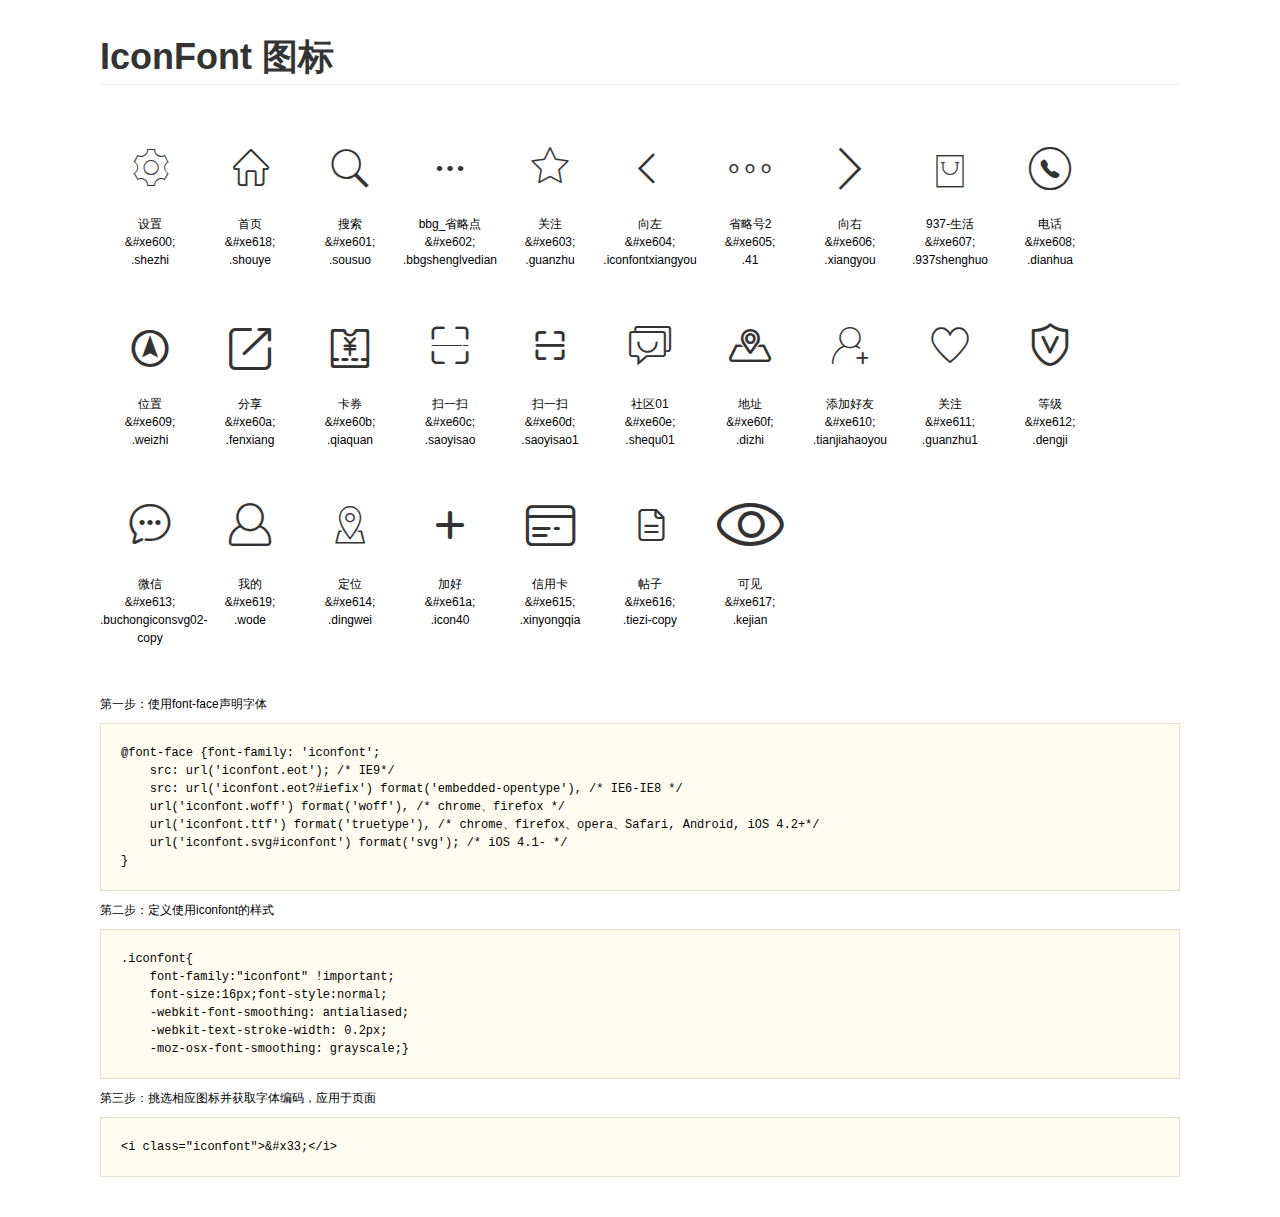
<file: smfish/images/iconfont/demo.html>
<!DOCTYPE html>
<html>
<head>
    <meta charset="utf-8"/>
    <title>IconFont</title>
    <link rel="stylesheet" href="demo.css">
    <link rel="stylesheet" href="iconfont.css">
</head>
<body>
    <div class="main">
        <h1>IconFont 图标</h1>
        <ul class="icon_lists clear">
            
                <li>
                <i class="icon iconfont">&#xe600;</i>
                    <div class="name">设置</div>
                    <div class="code">&amp;#xe600;</div>
                    <div class="fontclass">.shezhi</div>
                </li>
            
                <li>
                <i class="icon iconfont">&#xe618;</i>
                    <div class="name">首页</div>
                    <div class="code">&amp;#xe618;</div>
                    <div class="fontclass">.shouye</div>
                </li>
            
                <li>
                <i class="icon iconfont">&#xe601;</i>
                    <div class="name">搜索</div>
                    <div class="code">&amp;#xe601;</div>
                    <div class="fontclass">.sousuo</div>
                </li>
            
                <li>
                <i class="icon iconfont">&#xe602;</i>
                    <div class="name">bbg_省略点</div>
                    <div class="code">&amp;#xe602;</div>
                    <div class="fontclass">.bbgshenglvedian</div>
                </li>
            
                <li>
                <i class="icon iconfont">&#xe603;</i>
                    <div class="name">关注</div>
                    <div class="code">&amp;#xe603;</div>
                    <div class="fontclass">.guanzhu</div>
                </li>
            
                <li>
                <i class="icon iconfont">&#xe604;</i>
                    <div class="name">向左</div>
                    <div class="code">&amp;#xe604;</div>
                    <div class="fontclass">.iconfontxiangyou</div>
                </li>
            
                <li>
                <i class="icon iconfont">&#xe605;</i>
                    <div class="name">省略号2</div>
                    <div class="code">&amp;#xe605;</div>
                    <div class="fontclass">.41</div>
                </li>
            
                <li>
                <i class="icon iconfont">&#xe606;</i>
                    <div class="name">向右</div>
                    <div class="code">&amp;#xe606;</div>
                    <div class="fontclass">.xiangyou</div>
                </li>
            
                <li>
                <i class="icon iconfont">&#xe607;</i>
                    <div class="name">937-生活</div>
                    <div class="code">&amp;#xe607;</div>
                    <div class="fontclass">.937shenghuo</div>
                </li>
            
                <li>
                <i class="icon iconfont">&#xe608;</i>
                    <div class="name">电话</div>
                    <div class="code">&amp;#xe608;</div>
                    <div class="fontclass">.dianhua</div>
                </li>
            
                <li>
                <i class="icon iconfont">&#xe609;</i>
                    <div class="name">位置</div>
                    <div class="code">&amp;#xe609;</div>
                    <div class="fontclass">.weizhi</div>
                </li>
            
                <li>
                <i class="icon iconfont">&#xe60a;</i>
                    <div class="name">分享</div>
                    <div class="code">&amp;#xe60a;</div>
                    <div class="fontclass">.fenxiang</div>
                </li>
            
                <li>
                <i class="icon iconfont">&#xe60b;</i>
                    <div class="name">卡券</div>
                    <div class="code">&amp;#xe60b;</div>
                    <div class="fontclass">.qiaquan</div>
                </li>
            
                <li>
                <i class="icon iconfont">&#xe60c;</i>
                    <div class="name">扫一扫</div>
                    <div class="code">&amp;#xe60c;</div>
                    <div class="fontclass">.saoyisao</div>
                </li>
            
                <li>
                <i class="icon iconfont">&#xe60d;</i>
                    <div class="name">扫一扫</div>
                    <div class="code">&amp;#xe60d;</div>
                    <div class="fontclass">.saoyisao1</div>
                </li>
            
                <li>
                <i class="icon iconfont">&#xe60e;</i>
                    <div class="name">社区01</div>
                    <div class="code">&amp;#xe60e;</div>
                    <div class="fontclass">.shequ01</div>
                </li>
            
                <li>
                <i class="icon iconfont">&#xe60f;</i>
                    <div class="name">地址</div>
                    <div class="code">&amp;#xe60f;</div>
                    <div class="fontclass">.dizhi</div>
                </li>
            
                <li>
                <i class="icon iconfont">&#xe610;</i>
                    <div class="name">添加好友</div>
                    <div class="code">&amp;#xe610;</div>
                    <div class="fontclass">.tianjiahaoyou</div>
                </li>
            
                <li>
                <i class="icon iconfont">&#xe611;</i>
                    <div class="name">关注</div>
                    <div class="code">&amp;#xe611;</div>
                    <div class="fontclass">.guanzhu1</div>
                </li>
            
                <li>
                <i class="icon iconfont">&#xe612;</i>
                    <div class="name">等级</div>
                    <div class="code">&amp;#xe612;</div>
                    <div class="fontclass">.dengji</div>
                </li>
            
                <li>
                <i class="icon iconfont">&#xe613;</i>
                    <div class="name">微信</div>
                    <div class="code">&amp;#xe613;</div>
                    <div class="fontclass">.buchongiconsvg02-copy</div>
                </li>
            
                <li>
                <i class="icon iconfont">&#xe619;</i>
                    <div class="name">我的</div>
                    <div class="code">&amp;#xe619;</div>
                    <div class="fontclass">.wode</div>
                </li>
            
                <li>
                <i class="icon iconfont">&#xe614;</i>
                    <div class="name">定位</div>
                    <div class="code">&amp;#xe614;</div>
                    <div class="fontclass">.dingwei</div>
                </li>
            
                <li>
                <i class="icon iconfont">&#xe61a;</i>
                    <div class="name">加好</div>
                    <div class="code">&amp;#xe61a;</div>
                    <div class="fontclass">.icon40</div>
                </li>
            
                <li>
                <i class="icon iconfont">&#xe615;</i>
                    <div class="name">信用卡</div>
                    <div class="code">&amp;#xe615;</div>
                    <div class="fontclass">.xinyongqia</div>
                </li>
            
                <li>
                <i class="icon iconfont">&#xe616;</i>
                    <div class="name">帖子</div>
                    <div class="code">&amp;#xe616;</div>
                    <div class="fontclass">.tiezi-copy</div>
                </li>
            
                <li>
                <i class="icon iconfont">&#xe617;</i>
                    <div class="name">可见</div>
                    <div class="code">&amp;#xe617;</div>
                    <div class="fontclass">.kejian</div>
                </li>
            
        </ul>


        <div class="helps">
            第一步：使用font-face声明字体
            <pre>
@font-face {font-family: 'iconfont';
    src: url('iconfont.eot'); /* IE9*/
    src: url('iconfont.eot?#iefix') format('embedded-opentype'), /* IE6-IE8 */
    url('iconfont.woff') format('woff'), /* chrome、firefox */
    url('iconfont.ttf') format('truetype'), /* chrome、firefox、opera、Safari, Android, iOS 4.2+*/
    url('iconfont.svg#iconfont') format('svg'); /* iOS 4.1- */
}
</pre>
第二步：定义使用iconfont的样式
            <pre>
.iconfont{
    font-family:"iconfont" !important;
    font-size:16px;font-style:normal;
    -webkit-font-smoothing: antialiased;
    -webkit-text-stroke-width: 0.2px;
    -moz-osx-font-smoothing: grayscale;}
</pre>
第三步：挑选相应图标并获取字体编码，应用于页面
<pre>
&lt;i class="iconfont"&gt;&amp;#x33;&lt;/i&gt;
</pre>
        </div>

    </div>
</body>
</html>
</file>
<file: smfish/images/iconfont/iconfont.css>
@font-face {font-family: "iconfont";
  src: url('iconfont.eot?t=1471523346'); /* IE9*/
  src: url('iconfont.eot?t=1471523346#iefix') format('embedded-opentype'), /* IE6-IE8 */
  url('iconfont.woff?t=1471523346') format('woff'), /* chrome, firefox */
  url('iconfont.ttf?t=1471523346') format('truetype'), /* chrome, firefox, opera, Safari, Android, iOS 4.2+*/
  url('iconfont.svg?t=1471523346#iconfont') format('svg'); /* iOS 4.1- */
}

.iconfont {
  font-family:"iconfont" !important;
  font-size:16px;
  font-style:normal;
  -webkit-font-smoothing: antialiased;
  -webkit-text-stroke-width: 0.2px;
  -moz-osx-font-smoothing: grayscale;
}
.icon-shezhi:before { content: "\e600"; }
.icon-shouye:before { content: "\e618"; }
.icon-sousuo:before { content: "\e601"; }
.icon-bbgshenglvedian:before { content: "\e602"; }
.icon-guanzhu:before { content: "\e603"; }
.icon-iconfontxiangyou:before { content: "\e604"; }
.icon-41:before { content: "\e605"; }
.icon-xiangyou:before { content: "\e606"; }
.icon-937shenghuo:before { content: "\e607"; }
.icon-dianhua:before { content: "\e608"; }
.icon-weizhi:before { content: "\e609"; }
.icon-fenxiang:before { content: "\e60a"; }
.icon-qiaquan:before { content: "\e60b"; }
.icon-saoyisao:before { content: "\e60c"; }
.icon-saoyisao1:before { content: "\e60d"; }
.icon-shequ01:before { content: "\e60e"; }
.icon-dizhi:before { content: "\e60f"; }
.icon-tianjiahaoyou:before { content: "\e610"; }
.icon-guanzhu1:before { content: "\e611"; }
.icon-dengji:before { content: "\e612"; }
.icon-buchongiconsvg02-copy:before { content: "\e613"; }
.icon-wode:before { content: "\e619"; }
.icon-dingwei:before { content: "\e614"; }
.icon-icon40:before { content: "\e61a"; }
.icon-xinyongqia:before { content: "\e615"; }
.icon-tiezi-copy:before { content: "\e616"; }
.icon-kejian:before { content: "\e617"; }
</file>
<file: smfish/images/iconfont/demo.css>
*{margin: 0;padding: 0;list-style: none;}
/*
KISSY CSS Reset
理念：1. reset 的目的不是清除浏览器的默认样式，这仅是部分工作。清除和重置是紧密不可分的。
2. reset 的目的不是让默认样式在所有浏览器下一致，而是减少默认样式有可能带来的问题。
3. reset 期望提供一套普适通用的基础样式。但没有银弹，推荐根据具体需求，裁剪和修改后再使用。
特色：1. 适应中文；2. 基于最新主流浏览器。
维护：玉伯<lifesinger@gmail.com>, 正淳<ragecarrier@gmail.com>
 */

/** 清除内外边距 **/
body, h1, h2, h3, h4, h5, h6, hr, p, blockquote, /* structural elements 结构元素 */
dl, dt, dd, ul, ol, li, /* list elements 列表元素 */
pre, /* text formatting elements 文本格式元素 */
form, fieldset, legend, button, input, textarea, /* form elements 表单元素 */
th, td /* table elements 表格元素 */ {
  margin: 0;
  padding: 0;
}

/** 设置默认字体 **/
body,
button, input, select, textarea /* for ie */ {
  font: 12px/1.5 tahoma, arial, \5b8b\4f53, sans-serif;
}
h1, h2, h3, h4, h5, h6 { font-size: 100%; }
address, cite, dfn, em, var { font-style: normal; } /* 将斜体扶正 */
code, kbd, pre, samp { font-family: courier new, courier, monospace; } /* 统一等宽字体 */
small { font-size: 12px; } /* 小于 12px 的中文很难阅读，让 small 正常化 */

/** 重置列表元素 **/
ul, ol { list-style: none; }

/** 重置文本格式元素 **/
a { text-decoration: none; }
a:hover { text-decoration: underline; }


/** 重置表单元素 **/
legend { color: #000; } /* for ie6 */
fieldset, img { border: 0; } /* img 搭车：让链接里的 img 无边框 */
button, input, select, textarea { font-size: 100%; } /* 使得表单元素在 ie 下能继承字体大小 */
/* 注：optgroup 无法扶正 */

/** 重置表格元素 **/
table { border-collapse: collapse; border-spacing: 0; }

/* 清除浮动 */
.ks-clear:after, .clear:after {
  content: '\20';
  display: block;
  height: 0;
  clear: both;
}
.ks-clear, .clear {
  *zoom: 1;
}

.main {padding: 30px 100px;}
.main h1{font-size:36px; color:#333; text-align:left;margin-bottom:30px; border-bottom: 1px solid #eee;}

.helps{margin-top:40px;}
.helps pre{
  padding:20px;
  margin:10px 0;
  border:solid 1px #e7e1cd;
  background-color: #fffdef;
  overflow: auto;
}

.icon_lists li{
  float:left;
  width: 100px;
  height:180px;
  text-align: center;
}
.icon_lists .icon{
  font-size: 42px;
  line-height: 100px;
  margin: 10px 0;
  color:#333;
  -webkit-transition: font-size 0.25s ease-out 0s;
  -moz-transition: font-size 0.25s ease-out 0s;
  transition: font-size 0.25s ease-out 0s;

}
.icon_lists .icon:hover{
  font-size: 100px;
}
</file>
